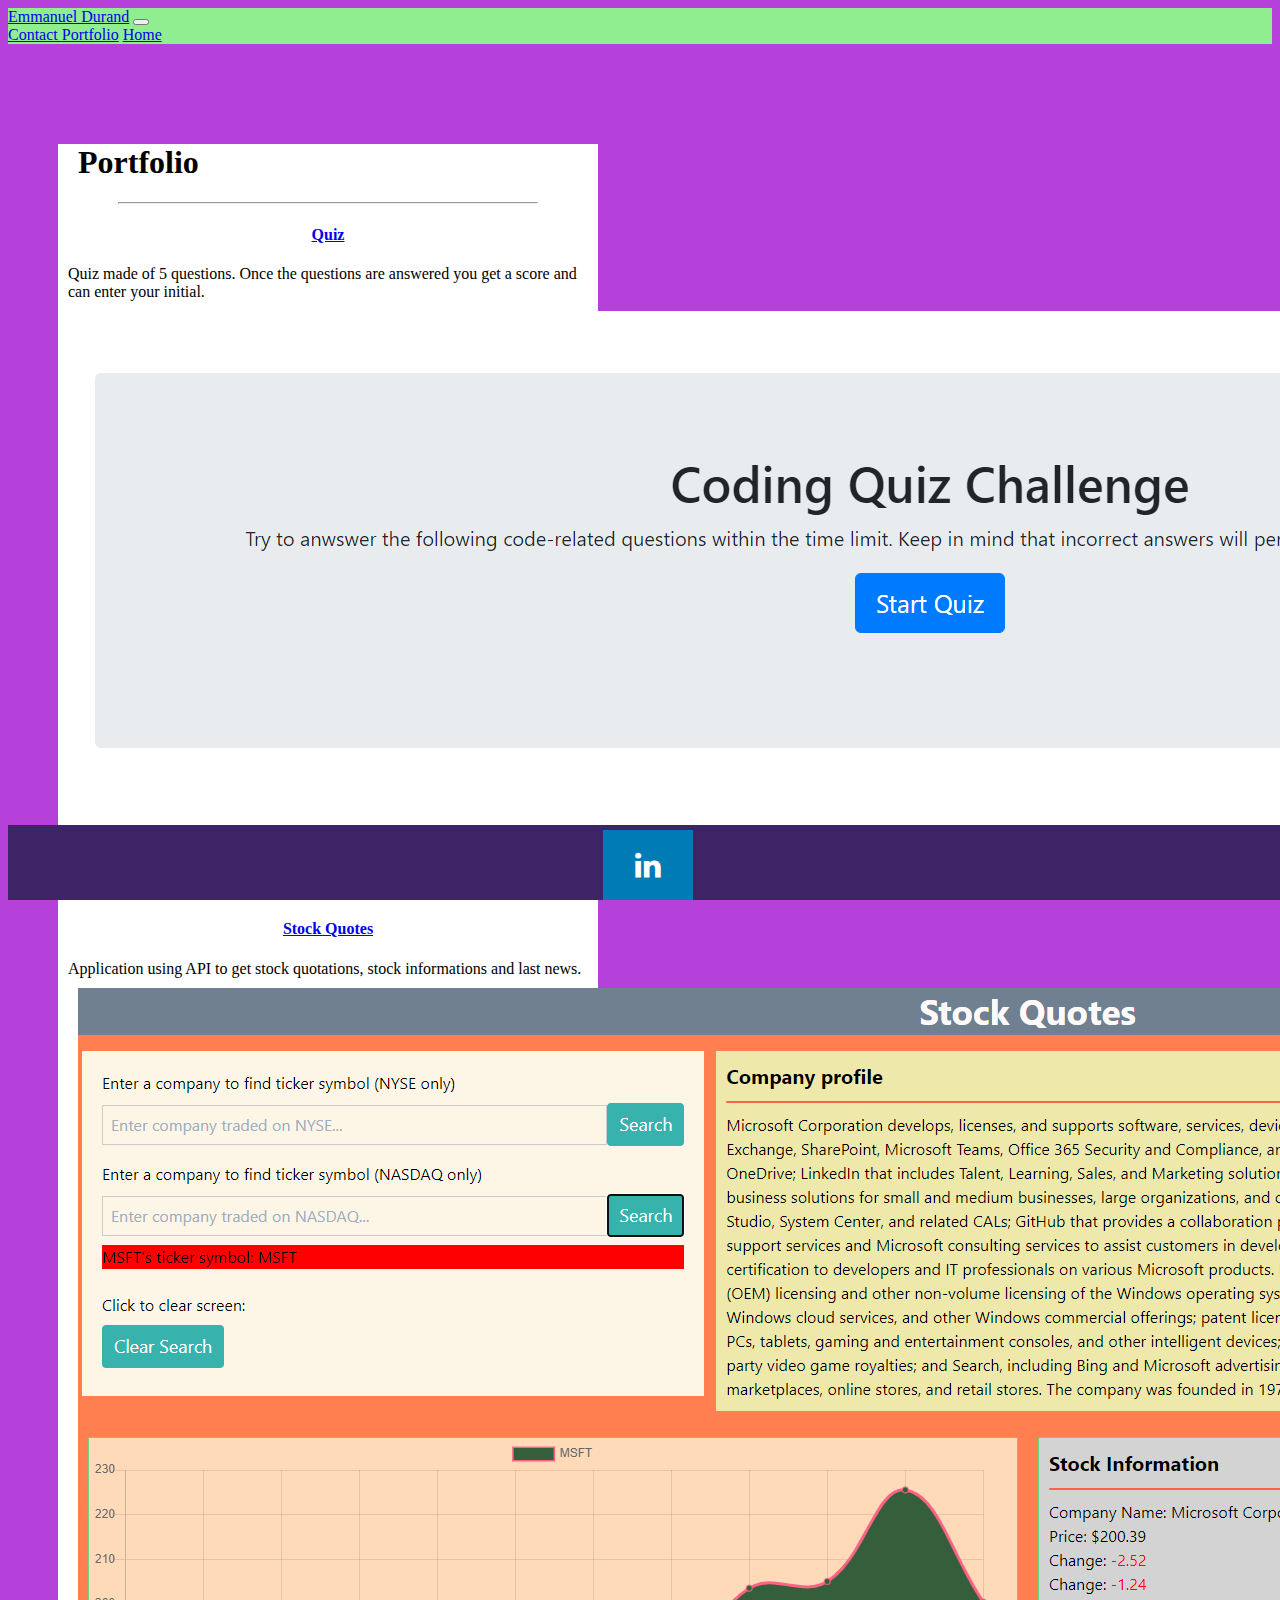
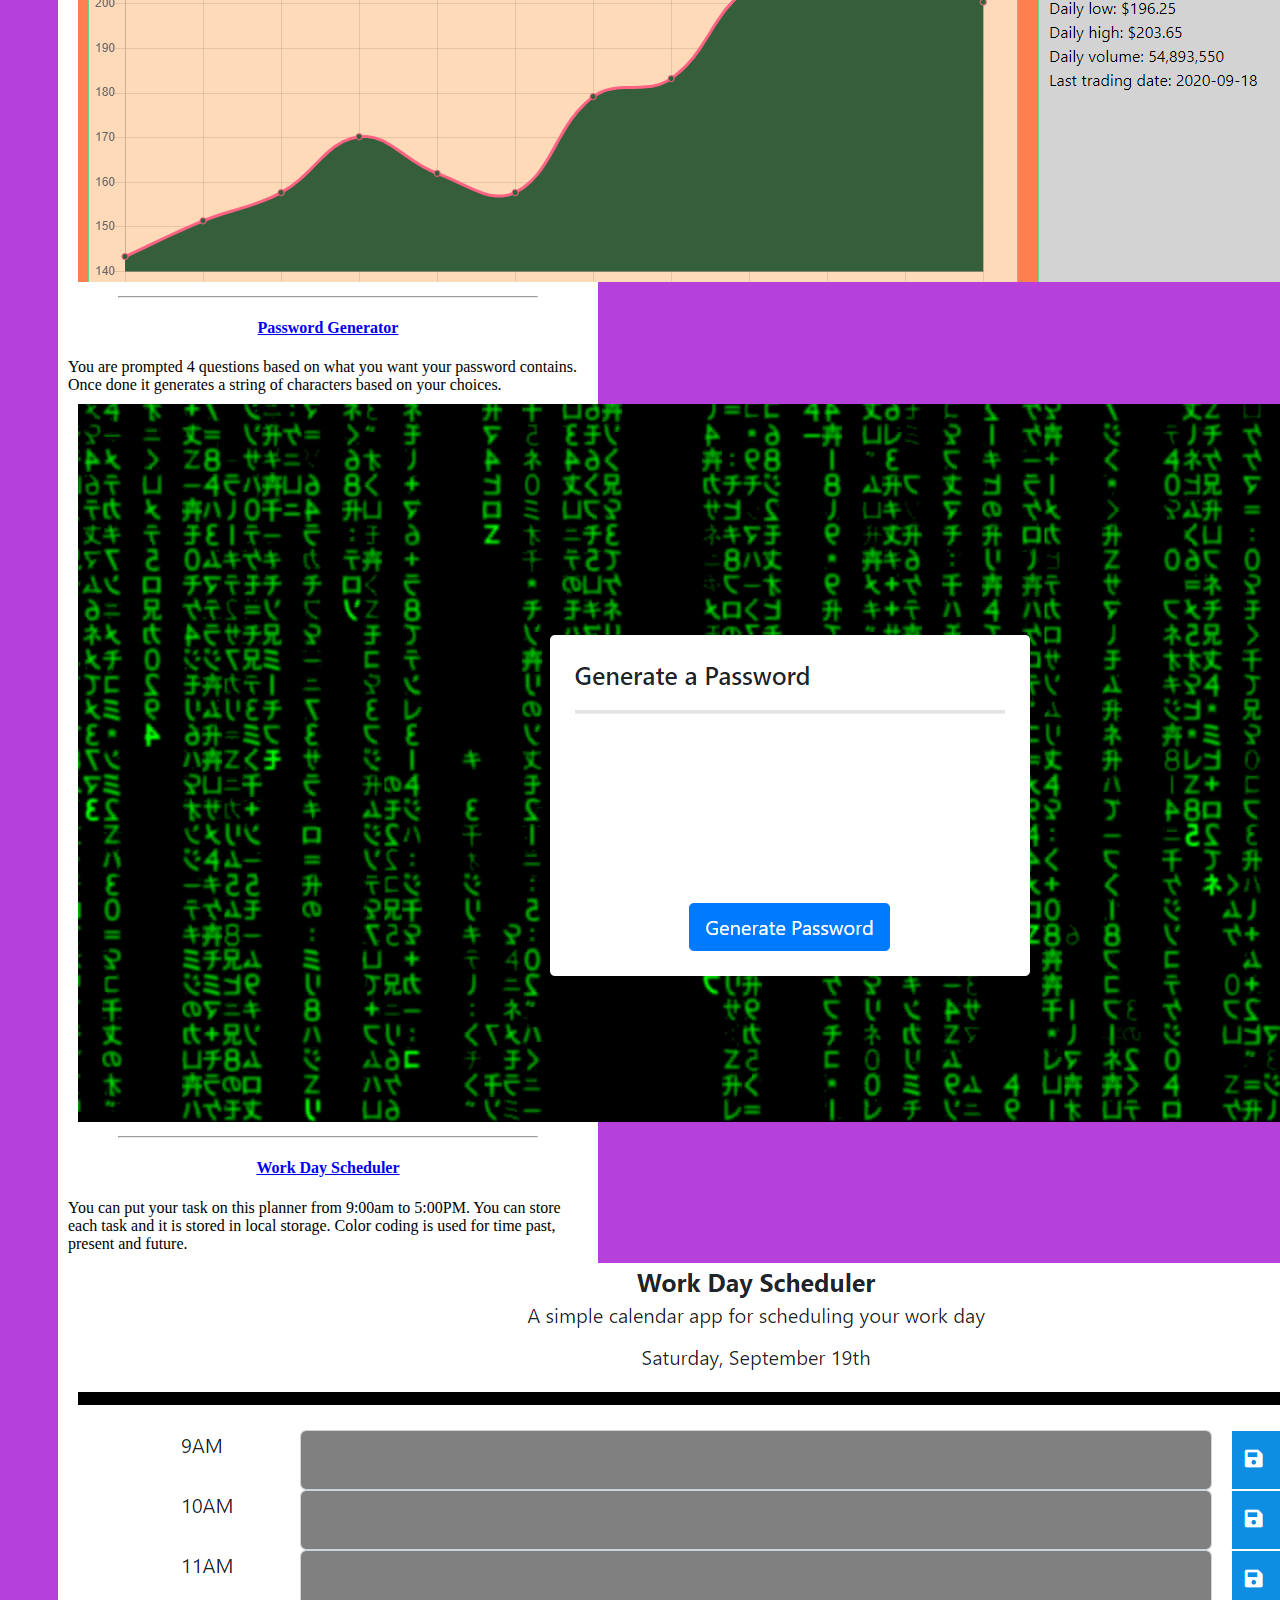
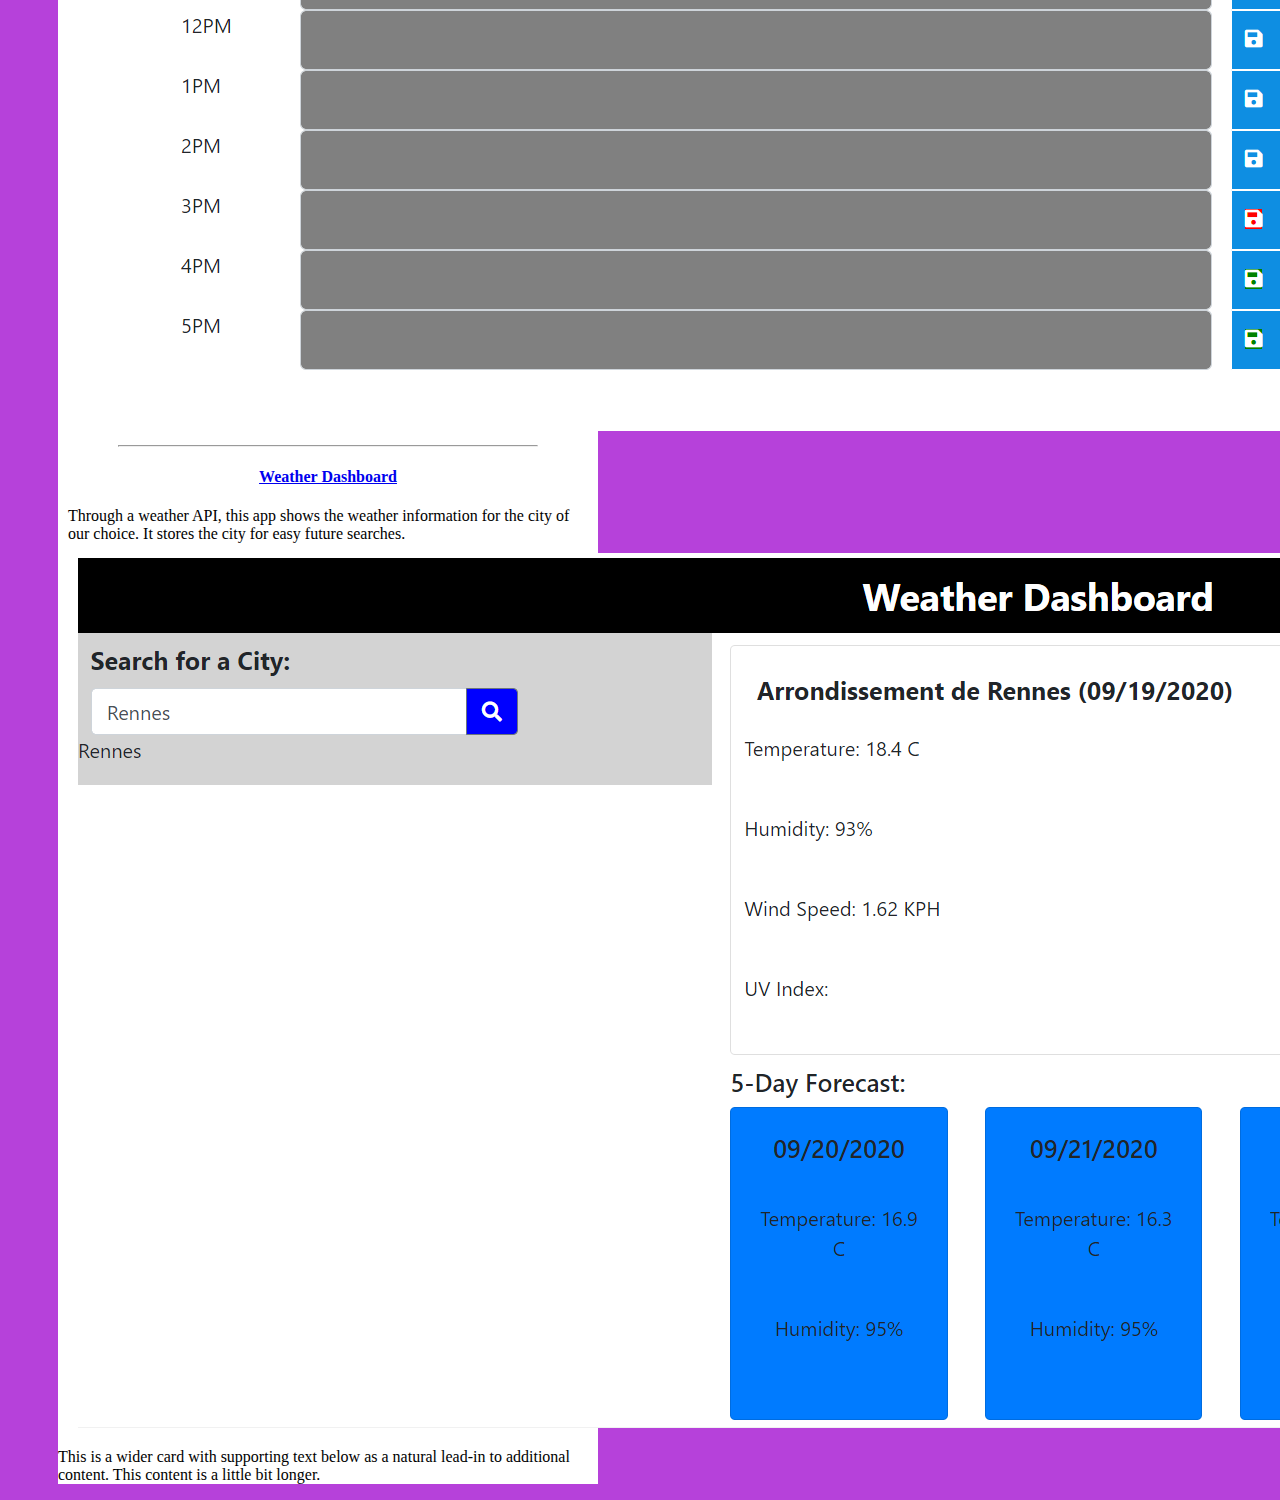
<file: portfolio.html>
<!DOCTYPE html>
<html lang="en-us">

<head>
    <meta charset="UTF-8">
    <title>Portfolio</title>
    <!-- link for ajustment of screen view depending on the screen size of the device -->
    <meta name="viewport" content="width=device-width, initial-scale=1">
    <!-- Bootstrap -->
    <link rel="stylesheet" href="https://stackpath.bootstrapcdn.com/bootstrap/4.5.0/css/bootstrap.min.css" integrity="sha384-9aIt2nRpC12Uk9gS9baDl411NQApFmC26EwAOH8WgZl5MYYxFfc+NcPb1dKGj7Sk" crossorigin="anonymous">
    <!-- Link to social media icon style -->
    <link rel="stylesheet" href="https://cdnjs.cloudflare.com/ajax/libs/font-awesome/4.7.0/css/font-awesome.min.css">
    <!-- Link to my css stylesheet -->
    <link rel="stylesheet" href="style.css">
</head>


<body>

    <!-- navigation bar on top of the screen from bootstrap -->
    <nav class="navbar navbar-expand-lg navbar-custom">
        <a class="navbar-brand" href="./index.html">Emmanuel Durand</a>
        <button class="navbar-toggler" type="button" data-toggle="collapse" data-target="#navbarNavAltMarkup" aria-controls="navbarNavAltMarkup" aria-expanded="false" aria-label="Toggle navigation">
      <span class="navbar-toggler-icon"></span>
    </button>
        <div class="collapse navbar-collapse" id="navbarNavAltMarkup">
            <div class="navbar-nav">
                <a class="nav-item nav-link active" href="./contact.html">Contact <span class="sr-only">(current)</span></a>
                <a class="nav-item nav-link" href="./portfolio.html">Portfolio</a>
                <a class="nav-item nav-link" href="./index.html">Home</a>
            </div>
        </div>
    </nav>

    <!-- Series of pictures of my different projects -->
    <div class="container;" style="margin-left: 50px;margin-top: 100px;margin-right: 50px;">
        <div class="card mb-3" style="max-width: 540px;background-color: white;">
            <div class="row no-gutters" style="margin-left: 20px;">
                <h1>Portfolio</h1>
            </div>
            <hr style="text-align:center;margin-left:60px; margin-right:60px;">

            <!-- Image1 -->
            <h4 style="text-align: center; font-weight: bold;">
                <a href="https://manu-austin.github.io/Quiz/index.html">Quiz</a>
            </h4>

            <p style="margin: 10px">
                Quiz made of 5 questions. Once the questions are answered you get a score and can enter your initial.
            </p>

            <div class="row no-gutters" style="margin: 10px 20px;">
                <a href="https://manu-austin.github.io/Quiz/index.html"><img src="Quiz.png" class="card-img" alt="Quiz"></a>
            </div>

            <!-- Image2 -->
            <hr style="text-align:center;margin-left:60px; margin-right:60px;">
            <h4 style="text-align: center; font-weight: bold;">
                <a href="https://etorres-revature.github.io/Lucky_Mountaineers/">Stock Quotes</a>
            </h4>

            <p style="margin: 10px">
                Application using API to get stock quotations, stock informations and last news.
            </p>
            <div class="row no-gutters" style="margin: 10px 20px;">
                <a href="https://etorres-revature.github.io/Lucky_Mountaineers/"><img src="Stock_Quotes.png" class="card-img" alt="Project1"></a>
            </div>

            <!-- Image3 -->
            <hr style="text-align:center;margin-left:60px; margin-right:60px;">

            <h4 style="text-align: center; font-weight: bold;">
                <a href="https://manu-austin.github.io/PasswordGenerator/index.html">Password Generator</a>
            </h4>

            <p style="margin: 10px">
                You are prompted 4 questions based on what you want your password contains. Once done it generates a string of characters based on your choices.
            </p>
            <div class="row no-gutters" style="margin: 10px 20px;">
                <a href="https://manu-austin.github.io/PasswordGenerator/index.html"><img src="Password.png" class="card-img" alt="Password Generator"></a>
            </div>

            <!-- Image4 -->
            <hr style="text-align:center;margin-left:60px; margin-right:60px;">

            <h4 style="text-align: center; font-weight: bold;">
                <a href="https://manu-austin.github.io/Work_Day_Scheduler/index.html">Work Day Scheduler</a>

            </h4>
            <p style="margin: 10px">
                You can put your task on this planner from 9:00am to 5:00PM. You can store each task and it is stored in local storage. Color coding is used for time past, present and future.
            </p>
            <div class="row no-gutters" style="margin: 10px 20px;">
                <a href="https://manu-austin.github.io/Work_Day_Scheduler/index.html"><img src="Work_Day_Scheduler.png" class="card-img" alt="Work_Day_Scheduler"></a>
            </div>




            <!-- Image5 -->
            <hr style="text-align:center;margin-left:60px; margin-right:60px;">

            <h4 style="text-align: center; font-weight: bold;">
                <a href="https://manu-austin.github.io/Weather-Dashboard/index.html">Weather Dashboard</a>
            </h4>

            <p style="margin: 10px">
                Through a weather API, this app shows the weather information for the city of our choice. It stores the city for easy future searches.
            </p>
            <div class="row no-gutters" style="margin: 10px 20px;">
                <a href="https://manu-austin.github.io/Weather-Dashboard/index.html"><img src="Weather.png" class="card-img" alt="Weather Dashboard"></a>
            </div>


            <div class="row no-gutters">
                <p>
                    This is a wider card with supporting text below as a natural lead-in to additional content. This content is a little bit longer.
                </p>
            </div>
        </div>
    </div>




    <!-- footer -->
    <footer class="footer mt-auto py-3">
        <div class="container">
            <!-- icon link to linkedin -->
            <a href="https://www.linkedin.com/in/emmanueld1/" class="fa fa-linkedin"></a>
            <span class="text-muted"></span>
        </div>
    </footer>


</body>

</html>
</file>
<file: style.css>
body{
    background-color: rgb(182, 65, 218);
    
}

.navbar-custom { 
  background-color: lightgreen; 
} 


.responsive {
  width: 100%;
  height: auto;
}

.hr2{ 
    position: fixed;
    text-align:center;
    margin-left:30px;
    margin-right: 30px;
    bottom:100px;
}

  footer {
    position: fixed;
    text-align: center;
    padding: 0px;
    background-color: rgb(61, 36, 102);
    bottom:0;
    width: 100%; 
    height: 75px;
  }



  .fa {
    padding: 20px;
    font-size: 30px;
    width: 50px;
    text-align: center;
    text-decoration: none;
    margin: 5px 2px;
  }
  

  /* icon link to linkedin */
  .fa-linkedin {
    background: #007bb5;
    color: white;
   }




   @media screen and (max-width: 600px) {
    /* The body's bg color will be #333 */
   body { 
      background-color: #333; 
     } 
  
    /* The wrapper's width will be 600px */
    .wrapper { 
     width: 600px;  
    }

    .container {
      padding:0;
      margin:0;
    }

    body {
      padding:0;
    }

   }
</file>
